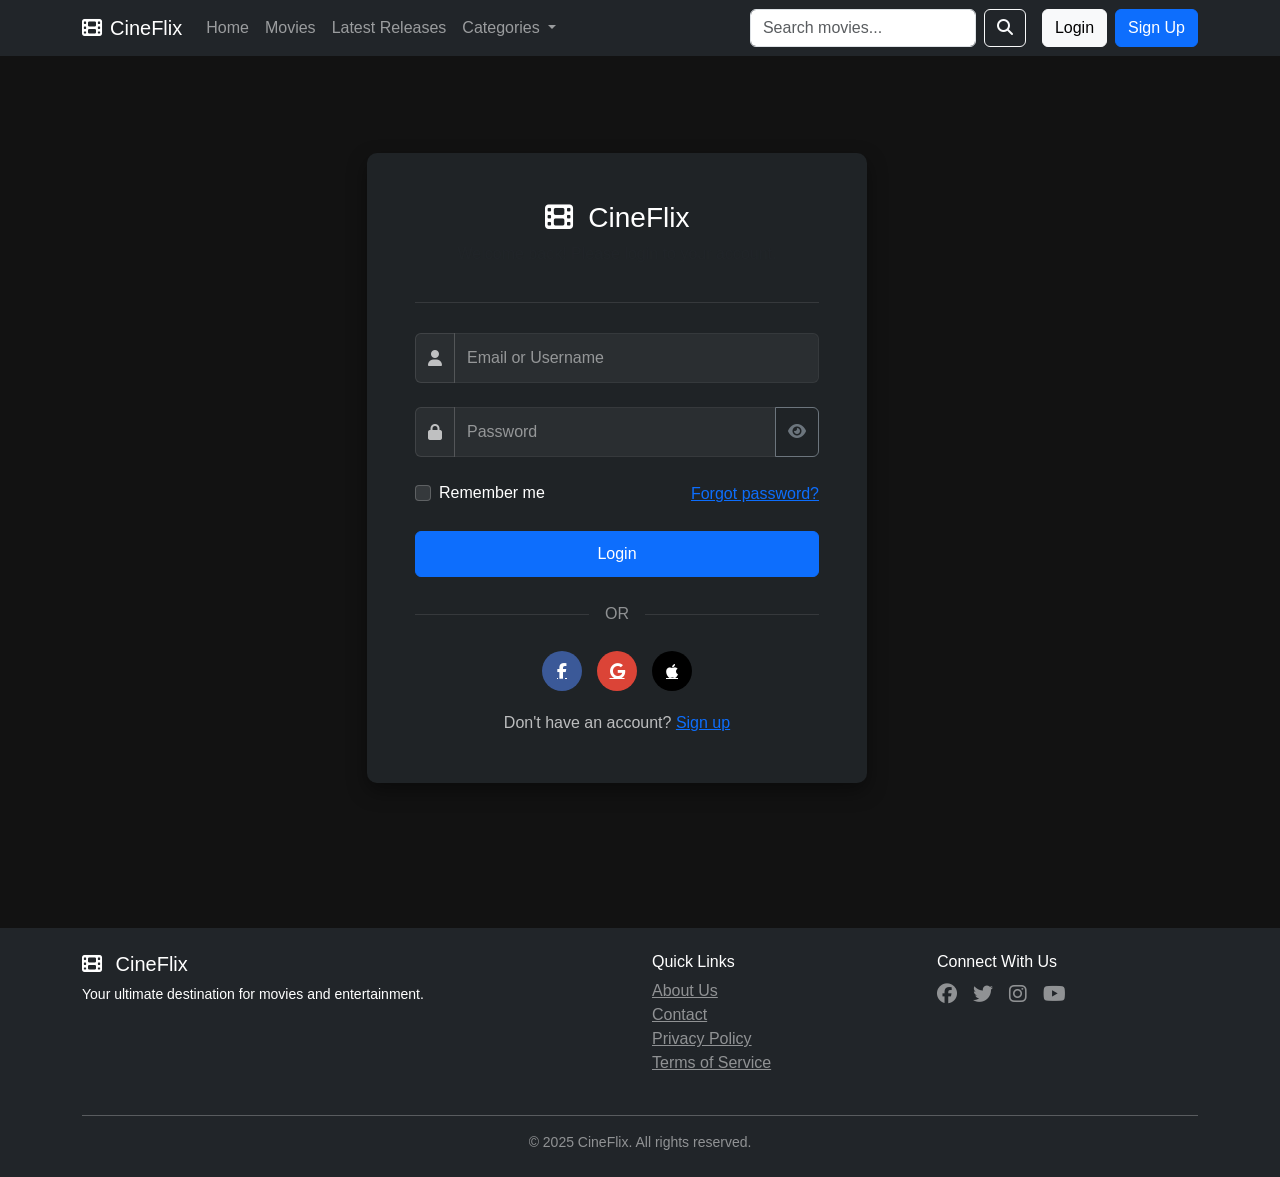
<file: login.html>
<!DOCTYPE html>
<html lang="en">
<head>
    <meta charset="UTF-8">
    <meta name="viewport" content="width=device-width, initial-scale=1.0">
    <title>CineFlix - Login</title>
    <!-- Bootstrap 5 CSS -->
    <link href="https://cdnjs.cloudflare.com/ajax/libs/bootstrap/5.3.0/css/bootstrap.min.css" rel="stylesheet">
    <!-- Font Awesome Icons -->
    <link href="https://cdnjs.cloudflare.com/ajax/libs/font-awesome/6.4.0/css/all.min.css" rel="stylesheet">
    <style>
        :root {
            --primary-color: #0d6efd;
            --secondary-color: #6c757d;
            --dark-color: #212529;
            --light-color: #f8f9fa;
        }
        
        body {
            background-color: #121212;
            color: #ffffff;
            font-family: 'Segoe UI', Tahoma, Geneva, Verdana, sans-serif;
        }
        
        .login-wrapper {
            min-height: calc(100vh - 76px);
            display: flex;
            align-items: center;
            justify-content: center;
            padding: 20px;
        }
        
        .login-card {
            background-color: rgba(33, 37, 41, 0.9);
            border-radius: 10px;
            box-shadow: 0 8px 20px rgba(0, 0, 0, 0.4);
            max-width: 500px;
            width: 100%;
        }
        
        .login-header {
            border-bottom: 1px solid rgba(255, 255, 255, 0.1);
            padding-bottom: 20px;
            margin-bottom: 30px;
        }
        
        .login-form .form-control {
            background-color: rgba(255, 255, 255, 0.05);
            border-color: rgba(255, 255, 255, 0.1);
            color: #fff;
            padding: 12px;
        }
        
        .login-form .form-control:focus {
            background-color: rgba(255, 255, 255, 0.1);
            border-color: var(--primary-color);
            box-shadow: 0 0 0 0.25rem rgba(13, 110, 253, 0.25);
            color: #fff;
        }
        
        .login-form .form-control::placeholder {
            color: rgba(255, 255, 255, 0.5);
        }
        
        .btn-login {
            padding: 10px 0;
            font-weight: 500;
        }
        
        .social-login {
            display: flex;
            justify-content: center;
            gap: 15px;
            margin: 20px 0;
        }
        
        .social-btn {
            display: inline-flex;
            align-items: center;
            justify-content: center;
            width: 40px;
            height: 40px;
            border-radius: 50%;
            color: #fff;
            transition: all 0.3s ease;
        }
        
        .social-btn:hover {
            transform: translateY(-3px);
            box-shadow: 0 5px 10px rgba(0, 0, 0, 0.3);
        }
        
        .btn-facebook {
            background-color: #3b5998;
        }
        
        .btn-google {
            background-color: #db4437;
        }
        
        .btn-apple {
            background-color: #000;
        }
        
        .form-check-input {
            background-color: rgba(255, 255, 255, 0.1);
            border-color: rgba(255, 255, 255, 0.2);
        }
        
        .form-check-input:checked {
            background-color: var(--primary-color);
            border-color: var(--primary-color);
        }
        
        .divider {
            display: flex;
            align-items: center;
            text-align: center;
            color: rgba(255, 255, 255, 0.5);
            margin: 25px 0;
        }
        
        .divider::before,
        .divider::after {
            content: '';
            flex: 1;
            border-bottom: 1px solid rgba(255, 255, 255, 0.1);
        }
        
        .divider::before {
            margin-right: 1em;
        }
        
        .divider::after {
            margin-left: 1em;
        }
        
        .signup-link {
            text-align: center;
            margin-top: 20px;
            color: rgba(255, 255, 255, 0.7);
        }
        
        .input-group-text {
            background-color: rgba(255, 255, 255, 0.05);
            border-color: rgba(255, 255, 255, 0.1);
            color: rgba(255, 255, 255, 0.7);
        }
    </style>
</head>
<body>
    <!-- Navigation -->
    <nav class="navbar navbar-expand-lg navbar-dark bg-dark sticky-top">
        <div class="container">
            <a class="navbar-brand d-flex align-items-center" href="#">
                <i class="fas fa-film me-2"></i> CineFlix
            </a>
            <button class="navbar-toggler" type="button" data-bs-toggle="collapse" data-bs-target="#navbarNav">
                <span class="navbar-toggler-icon"></span>
            </button>
            <div class="collapse navbar-collapse" id="navbarNav">
                <ul class="navbar-nav me-auto mb-2 mb-lg-0">
                    <li class="nav-item">
                        <a class="nav-link" href="index.html">Home</a>
                    </li>
                    <li class="nav-item">
                        <a class="nav-link" href="index.html#moviesSection">Movies</a>
                    </li>
                    <li class="nav-item">
                        <a class="nav-link" href="index.html#latestSection">Latest Releases</a>
                    </li>
                    <li class="nav-item dropdown">
                        <a class="nav-link dropdown-toggle" href="#" id="navbarDropdown" role="button" data-bs-toggle="dropdown">
                            Categories
                        </a>
                        <ul class="dropdown-menu">
                            <li><a class="dropdown-item" href="index.html#categoriesSection">All Categories</a></li>
                            <li><a class="dropdown-item" href="index.html#categoriesSection">Action</a></li>
                            <li><a class="dropdown-item" href="index.html#categoriesSection">Comedy</a></li>
                            <li><a class="dropdown-item" href="index.html#categoriesSection">Drama</a></li>
                            <li><a class="dropdown-item" href="index.html#categoriesSection">Horror</a></li>
                            <li><a class="dropdown-item" href="index.html#categoriesSection">Sci-Fi</a></li>
                        </ul>
                    </li>
                </ul>
                <form class="d-flex search-form">
                    <input class="form-control me-2" type="search" placeholder="Search movies...">
                    <button class="btn btn-outline-light" type="submit">
                        <i class="fas fa-search"></i>
                    </button>
                </form>
                <div class="ms-3 d-flex">
                    <a href="login.html" class="btn btn-outline-light me-2 active">Login</a>
                    <a href="./Signup.html" class="btn btn-primary">Sign Up</a>
                </div>
            </div>
        </div>
    </nav>

    <!-- Login Section -->
    <div class="login-wrapper">
        <div class="container">
            <div class="row justify-content-center">
                <div class="col-lg-6 col-md-8">
                    <div class="login-card p-4 p-md-5">
                        <div class="login-header text-center">
                            <h1 class="h3 mb-2"><i class="fas fa-film me-2"></i> CineFlix</h1>
                            <p class="text-muted">Welcome back! Please login to your account.</p>
                        </div>
                        
                        <form class="login-form">
                            <div class="mb-4">
                                <div class="input-group">
                                    <span class="input-group-text">
                                        <i class="fas fa-user"></i>
                                    </span>
                                    <input type="text" class="form-control" id="username" placeholder="Email or Username" required>
                                </div>
                            </div>
                            
                            <div class="mb-4">
                                <div class="input-group">
                                    <span class="input-group-text">
                                        <i class="fas fa-lock"></i>
                                    </span>
                                    <input type="password" class="form-control" id="password" placeholder="Password" required>
                                    <button class="btn btn-outline-secondary" type="button" id="togglePassword">
                                        <i class="fas fa-eye"></i>
                                    </button>
                                </div>
                            </div>
                            
                            <div class="d-flex justify-content-between align-items-center mb-4">
                                <div class="form-check">
                                    <input class="form-check-input" type="checkbox" id="rememberMe">
                                    <label class="form-check-label" for="rememberMe">
                                        Remember me
                                    </label>
                                </div>
                                <a href="#" class="text-primary">Forgot password?</a>
                            </div>
                            
                            <button type="submit" class="btn btn-primary w-100 btn-login">Login</button>
                        </form>
                        
                        <div class="divider">OR</div>
                        
                        <div class="social-login">
                            <a href="#" class="social-btn btn-facebook">
                                <i class="fab fa-facebook-f"></i>
                            </a>
                            <a href="#" class="social-btn btn-google">
                                <i class="fab fa-google"></i>
                            </a>
                            <a href="#" class="social-btn btn-apple">
                                <i class="fab fa-apple"></i>
                            </a>
                        </div>
                        
                        <div class="signup-link">
                            Don't have an account? <a href="./Signup.html" class="text-primary">Sign up</a>
                        </div>
                    </div>
                </div>
            </div>
        </div>
    </div>

    <!-- Footer -->
    <footer class="bg-dark text-white py-4 mt-5">
        <div class="container">
            <div class="row">
                <div class="col-md-6">
                    <h5><i class="fas fa-film me-2"></i> CineFlix</h5>
                    <p class="small">Your ultimate destination for movies and entertainment.</p>
                </div>
                <div class="col-md-3">
                    <h6>Quick Links</h6>
                    <ul class="list-unstyled">
                        <li><a href="#" class="text-white-50">About Us</a></li>
                        <li><a href="#" class="text-white-50">Contact</a></li>
                        <li><a href="#" class="text-white-50">Privacy Policy</a></li>
                        <li><a href="#" class="text-white-50">Terms of Service</a></li>
                    </ul>
                </div>
                <div class="col-md-3">
                    <h6>Connect With Us</h6>
                    <div class="d-flex gap-3 fs-5">
                        <a href="#" class="text-white-50"><i class="fab fa-facebook"></i></a>
                        <a href="#" class="text-white-50"><i class="fab fa-twitter"></i></a>
                        <a href="#" class="text-white-50"><i class="fab fa-instagram"></i></a>
                        <a href="#" class="text-white-50"><i class="fab fa-youtube"></i></a>
                    </div>
                </div>
            </div>
            <hr class="mt-4 mb-3">
            <div class="text-center small text-white-50">
                © 2025 CineFlix. All rights reserved.
            </div>
        </div>
    </footer>

    <!-- Bootstrap 5 JS Bundle with Popper -->
    <script src="https://cdnjs.cloudflare.com/ajax/libs/bootstrap/5.3.0/js/bootstrap.bundle.min.js"></script>
    <script>
        // Password visibility toggle
        document.getElementById('togglePassword').addEventListener('click', function() {
            const passwordInput = document.getElementById('password');
            const icon = this.querySelector('i');
            
            if (passwordInput.type === 'password') {
                passwordInput.type = 'text';
                icon.classList.remove('fa-eye');
                icon.classList.add('fa-eye-slash');
            } else {
                passwordInput.type = 'password';
                icon.classList.remove('fa-eye-slash');
                icon.classList.add('fa-eye');
            }
        });
    </script>
</body>
</html>
</file>
